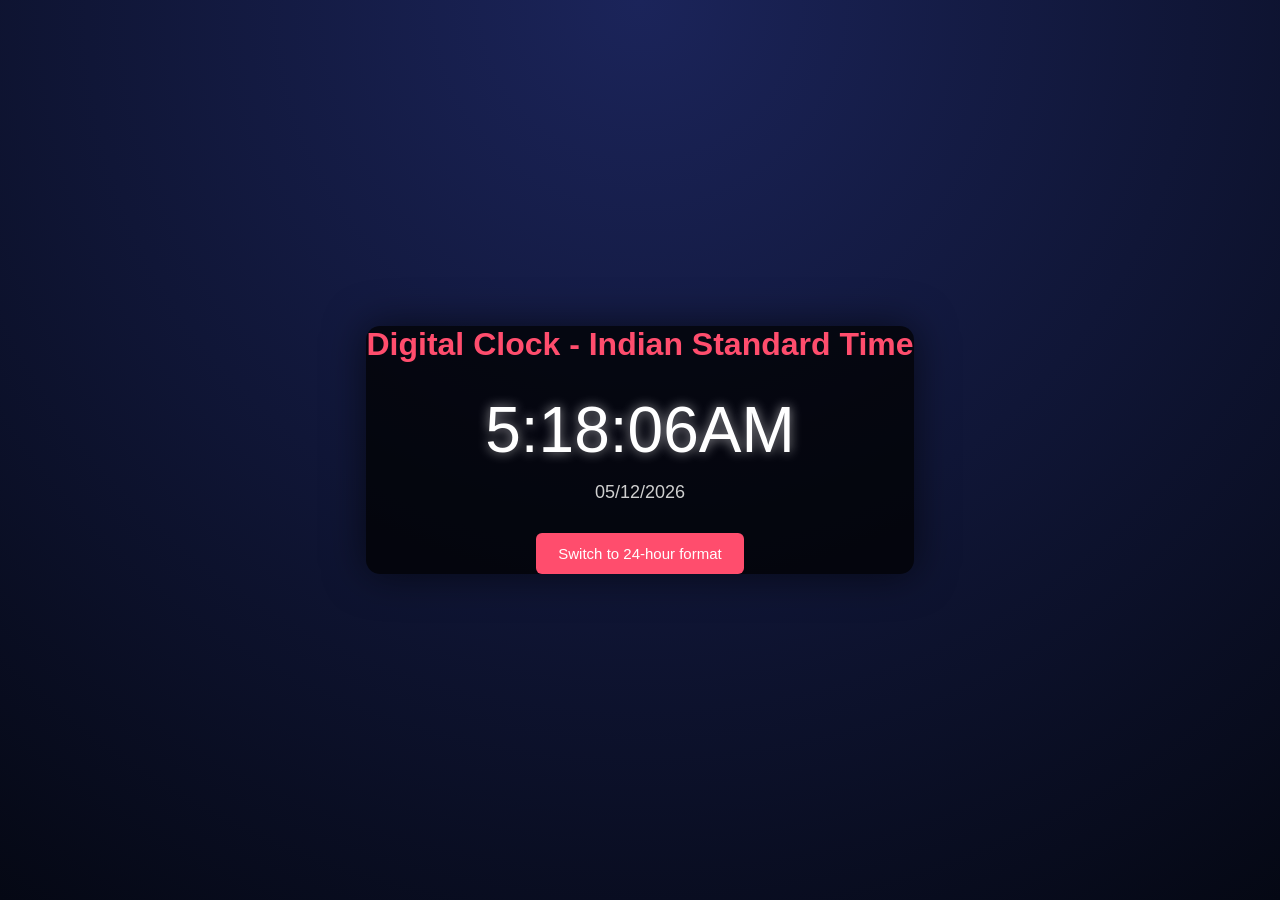
<file: Digital Clock Project/index.html>
<!DOCTYPE html>
<html lang="en">
<head>
    <meta charset="UTF-8">
    <meta name="viewport" content="width=device-width, initial-scale=1.0">
    <title>Digital Clock</title>
    <link rel="stylesheet" href="style.css">
</head>
<body>
<div class="container">
    <div class="clock-card">
        <h1>Digital Clock - Indian Standard Time</h1>
        <div id="time" class="time">21:08:30 </div>
        <div id="date" class="date">05/02/2026</div>
        <button id="toggle-btn">Switch to 24-hour format</button> 
    </div>
</div>

    <script src="script.js"></script>
</body>
</html>
</file>
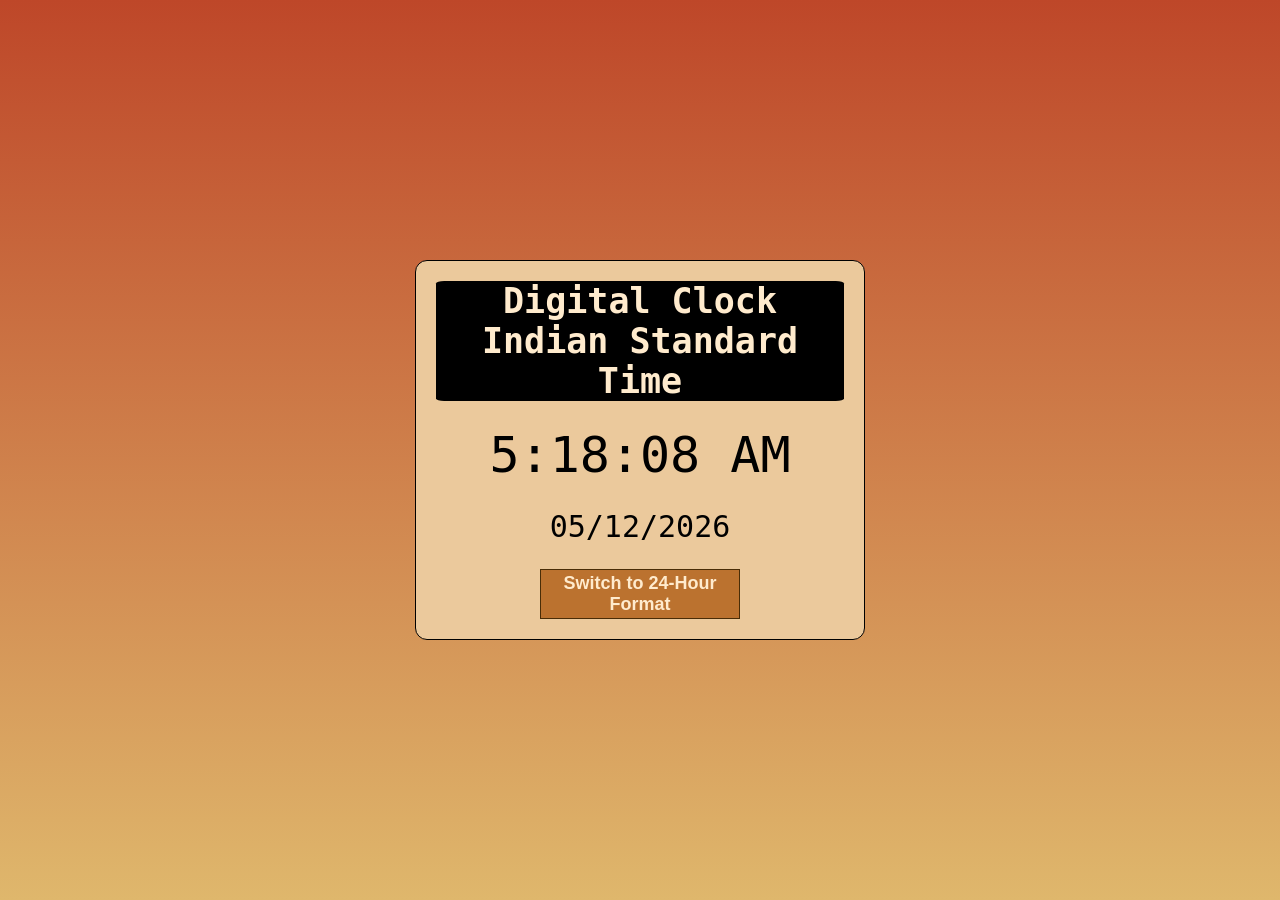
<file: Digital Clock-Indian Standard Time/index.html>
<!DOCTYPE html>
<html lang="en">
<head>
    <meta charset="UTF-8">
    <meta name="viewport" content="width=device-width, initial-scale=1.0">
    <title>Digital Clock</title>
    <link rel="stylesheet" href="style.css">
</head>
<body>
<div class="container">
    <div class="clock-card">
        <h1>Digital Clock <br>Indian Standard Time </h1>
        <div id="time" class="time">00:00:00 </div> 
        <div id="date"> 0/0/0</div>

    </div>
        <button id="toggle-btn">Switch to 24-Hour Format</button>
</div>

    <script src="script.js"></script>
</body>
</html>
</file>
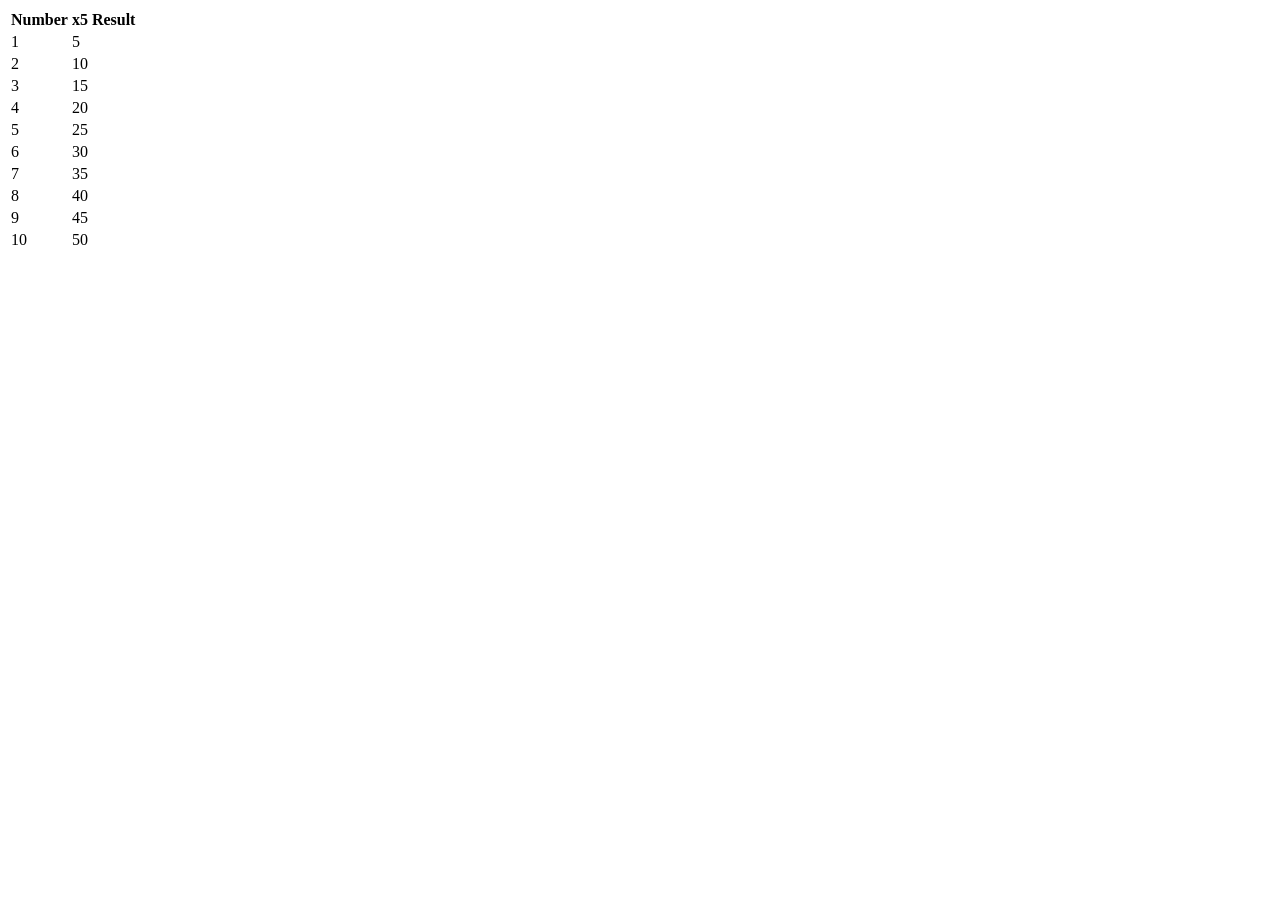
<file: Manipulating Dom Elements -1/index.html>
<!DOCTYPE html>
<html lang="en">
<head>
    <meta charset="UTF-8">
    <meta name="viewport" content="width=device-width, initial-scale=1.0">
    <Link rel="stylesheet" href="style.css">
    
    <title>Multiplication table </title>
</head>
<body>
<table id="multiplicationTable">
    
</table>
<script src="script.js">
</script>
</body>
</html>
</file>
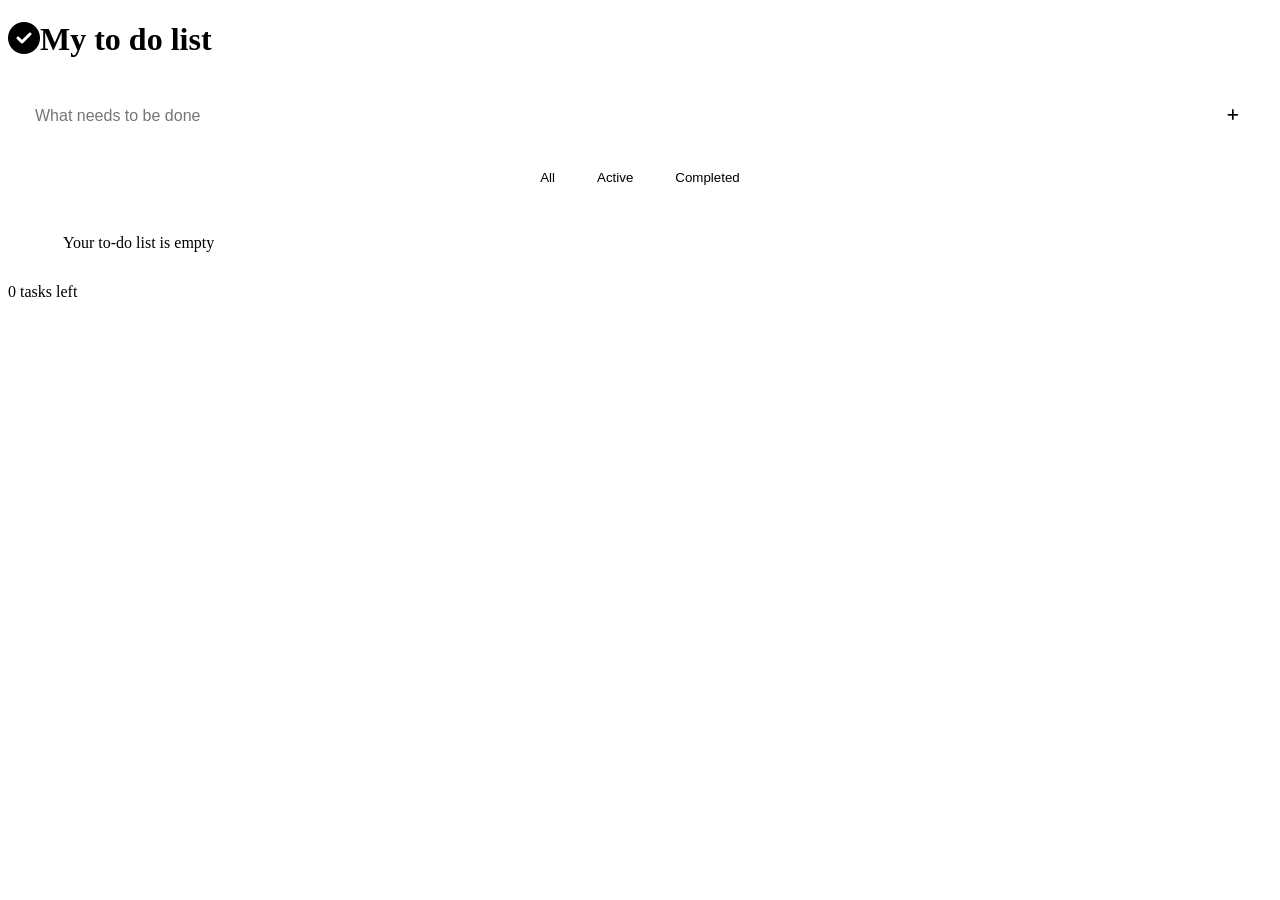
<file: unit 3(to do list)/index.html>
<!DOCTYPE html>
<html lang="en">
<head>
    <meta charset="UTF-8">
    <meta name="viewport" content="width=device-width, initial-scale=1.0">
    <title>list</title>
    <link rel="stylesheet" href="style.css">
    <link rel="stylesheet" href="https://cdnjs.cloudflare.com/ajax/libs/font-awesome/6.4.0/css/all.min.css">
</head>
<body>
<div class="container">
        <div class="head">
            <h1><i class="fa-solid fa-check-circle"></i>My to do list</h1>
        </div>
        <div id="te">
            <input type="text" placeholder="What needs to be done" class="text">
            <button class="btn"><i class="fas fa-plus" color="white"></i></button>
        </div>
        <div class="filters">
            <button class="filterBtn active" data-filter="all">All</button>
            <button class="filterBtn" data-filter="active">Active</button>
            <button class="filterBtn" data-filter="completed">Completed</button>
        </div>
        <div>
            <ul>
                
                </ul>
                <span id="count">0 tasks left</span>
        </div>
    </div>
    <script src="script.js" defer></script>
</body>
</html>
</file>
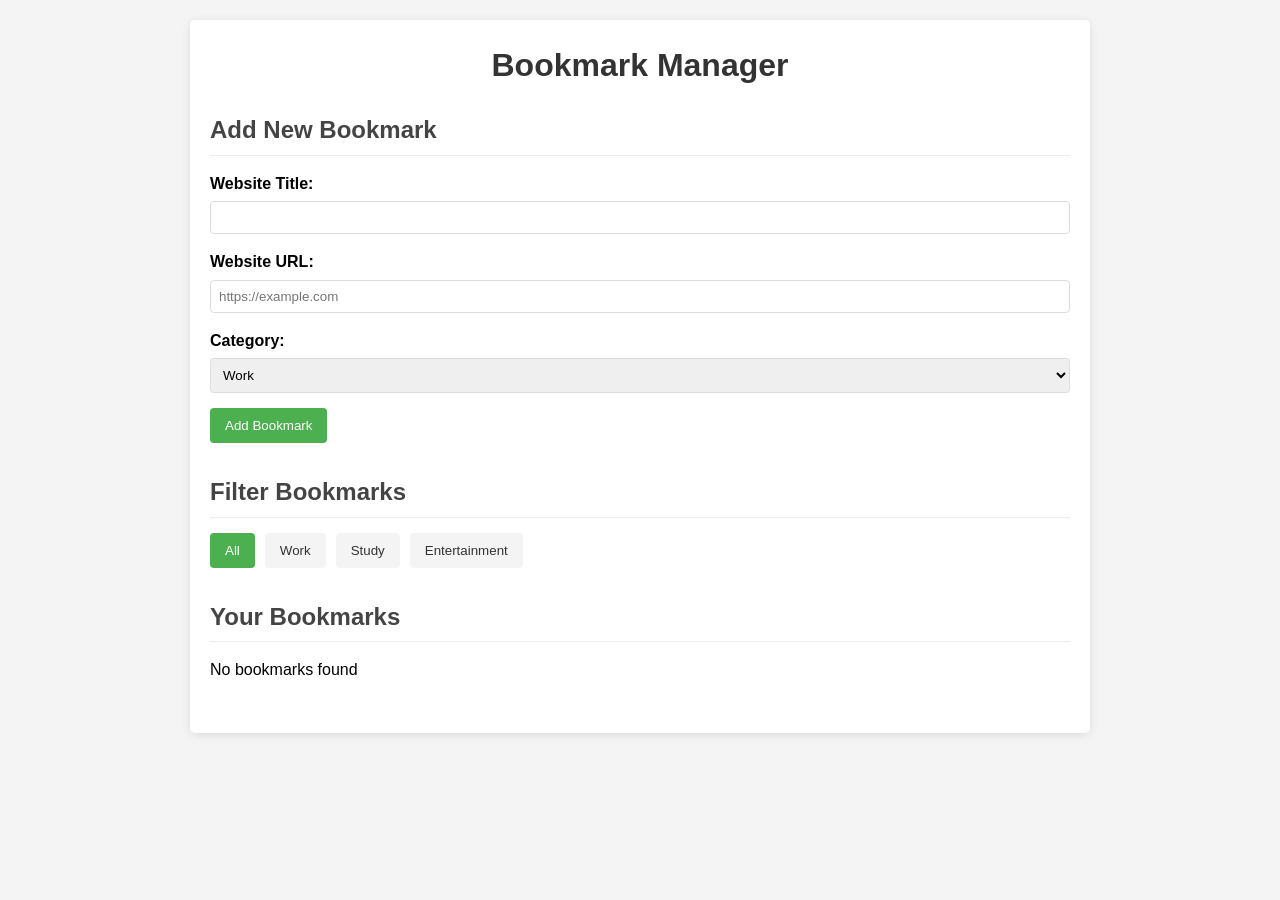
<file: unit-4 (Bookmark manager)/index.html>
<!DOCTYPE html>
<html lang="en">
<head>
    <meta charset="UTF-8" />
    <meta name="viewport" content="width=device-width, initial-scale=1.0" />
    <title>Bookmark Manager</title>
    <link rel="stylesheet" href="style.css" />
</head>
<body>
    <div class="container">
        <h1>Bookmark Manager</h1>

        <div class="add-bookmark-form">
            <h2>Add New Bookmark</h2>
            <form id="bookmarkForm">
                <div class="form-group">
                    <label for="websiteTitle">Website Title:</label>
                    <input type="text" id="websiteTitle" required />
                </div>

                <div class="form-group">
                    <label for="websiteUrl">Website URL:</label>
                    <input
                        type="url"
                        id="websiteUrl"
                        required
                        placeholder="https://example.com"
                    />
                </div>

                <div class="form-group">
                    <label for="category">Category:</label>
                    <select id="category">
                        <option value="Work">Work</option>
                        <option value="Study">Study</option>
                        <option value="Entertainment">Entertainment</option>
                    </select>
                </div>

                <button type="submit">Add Bookmark</button>
            </form>
        </div>

        <div class="filter-section">
            <h2>Filter Bookmarks</h2>
            <div class="filter-buttons">
                <button class="filter-btn active" data-category="All">All</button>
                <button class="filter-btn" data-category="Work">Work</button>
                <button class="filter-btn" data-category="Study">Study</button>
                <button class="filter-btn" data-category="Entertainment">Entertainment</button>
            </div>
        </div>

        <div class="bookmarks-container">
            <h2>Your Bookmarks</h2>
            <div id="bookmarksList"></div>
        </div>
    </div>

    <script src="script.js"></script>
</body>
</html>
</file>
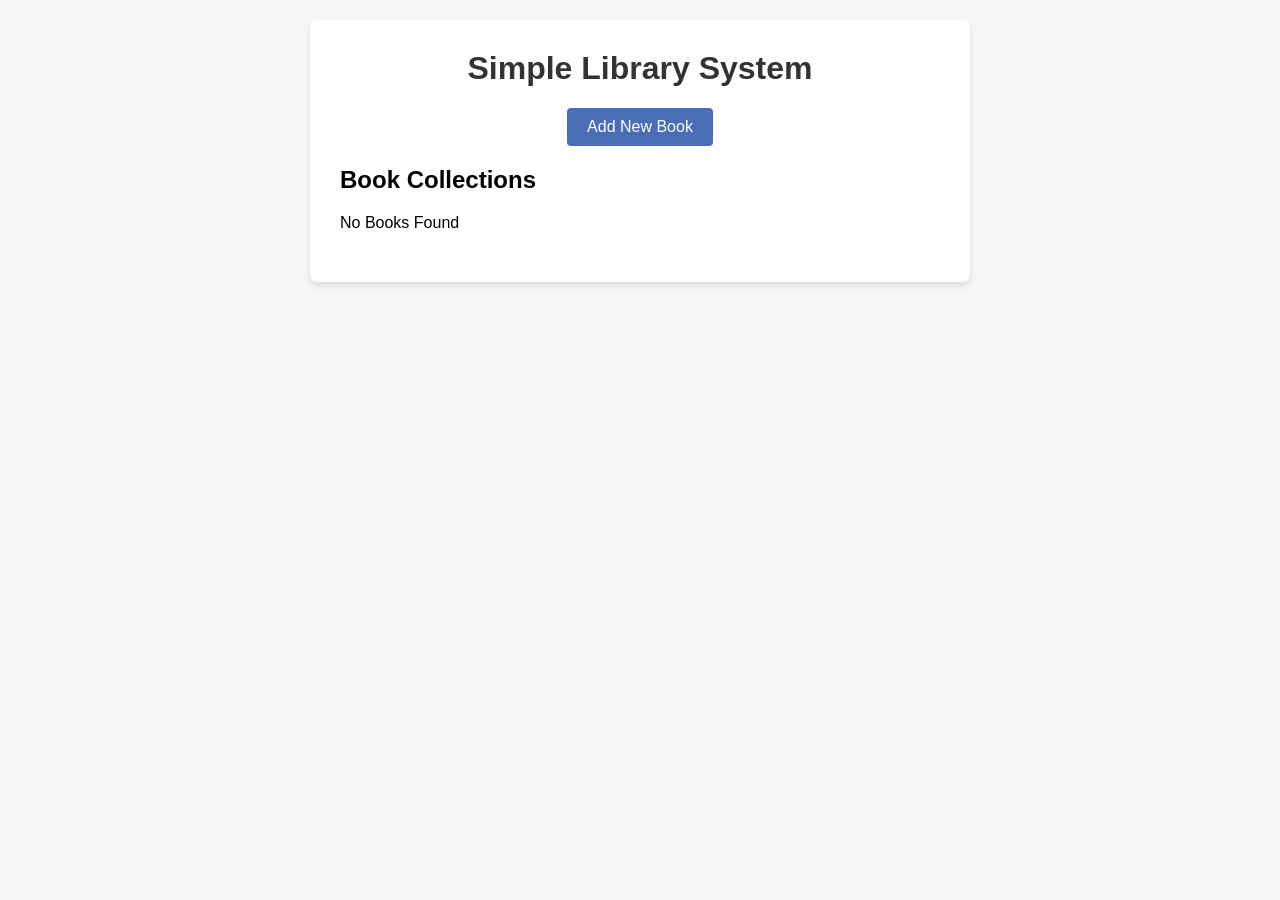
<file: Unit-5(complex DOM elements)/index.html>
<!DOCTYPE html>
<html lang="en">
<head>
    <meta charset="UTF-8" />
    <meta name="viewport" content="width=device-width, initial-scale=1.0" />
    <title>Library Management System</title>
    <link rel="stylesheet" href="style.css" />
</head>
<body>
    <div class="container">
        <header>
            <h1>Simple Library System</h1>
        </header>

        <main>
            <div class="button-container">
                <button id="toggle-form" class="toggle-btn">Add New Book</button>
            </div>

            <section class="add-book-section" style="display: none;">
                <h2>Add New Book</h2>
                <form id="book-form">
                    <div class="form-row">
                        <div class="form-group">
                            <label for="title">Title:</label>
                            <input type="text" id="title" required />
                        </div>
                        <div class="form-group">
                            <label for="author">Author:</label>
                            <input type="text" id="author" required />
                        </div>
                    </div>

                    <div class="form-group">
                        <label for="type">Book Type:</label>
                        <select id="type">
                            <option value="physical">Physical Book</option>
                            <option value="ebook">E-Book</option>
                        </select>
                    </div>

                    <div id="ebook-details" class="form-group" style="display: none;">
                        <label for="fileSize">File Size (MB):</label>
                        <input type="number" id="file-size" min="1" value="1" />
                    </div>

                    <button type="submit" class="btn-primary">Add Book</button>
                </form>
            </section>

            <section class="library-section">
                <h2>Book Collections</h2>
                <div id="book-list" class="book-grid"></div>
            </section>
        </main>
    </div>

    <script src="script.js"></script>
</body>
</html>
</file>
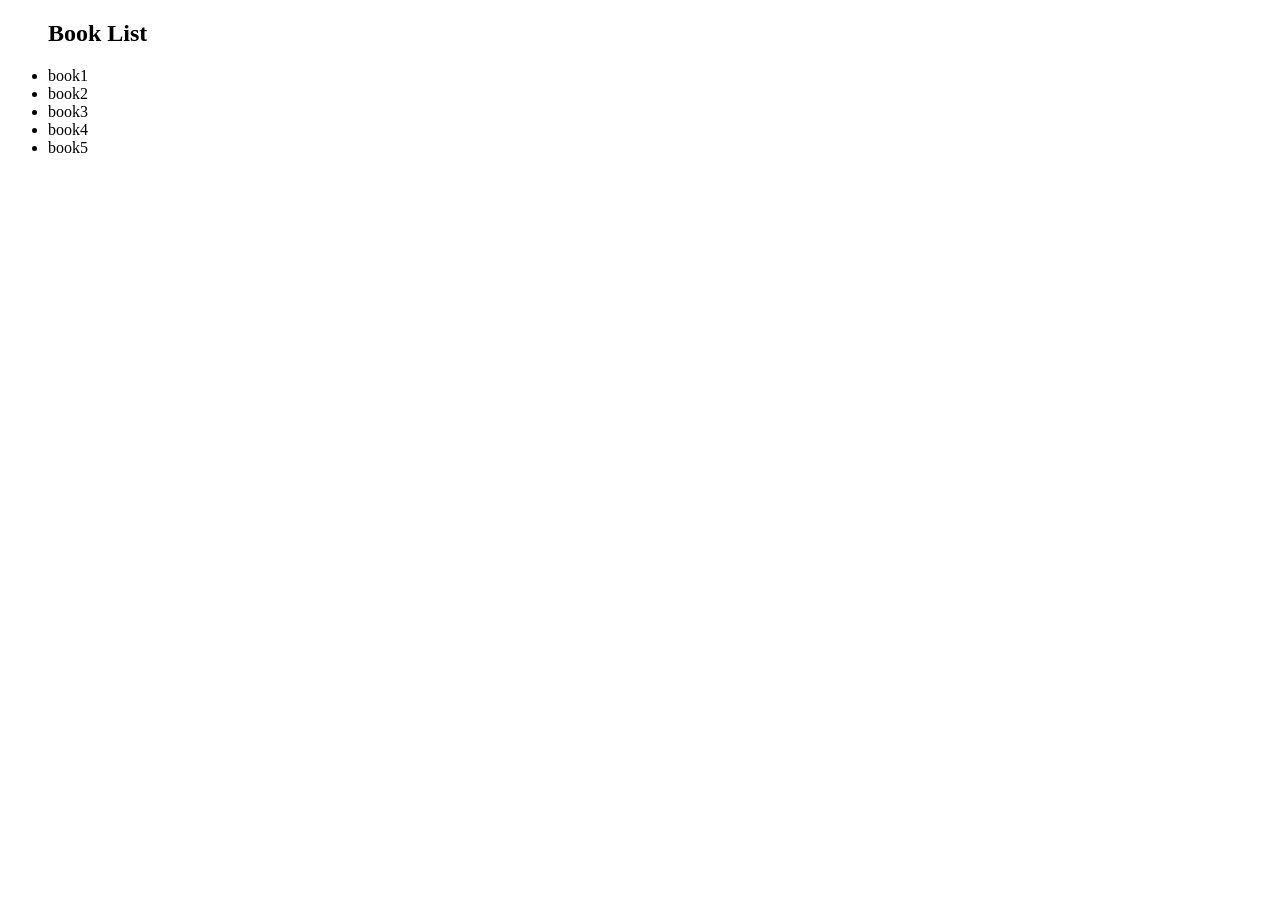
<file: Manipulating Dom Elements -1/list of favourite books/index.html>
<!DOCTYPE html>
<html lang="en">
<head>
    <meta charset="UTF-8">
    <meta name="viewport" content="width=device-width, initial-scale=1.0">
    <title>Document</title>
</head>
<body>
    <ul id="booklist">
<h2>Book List</h2>
    </ul>
    <script src="script.js"></script>
</body>
</html>
</file>
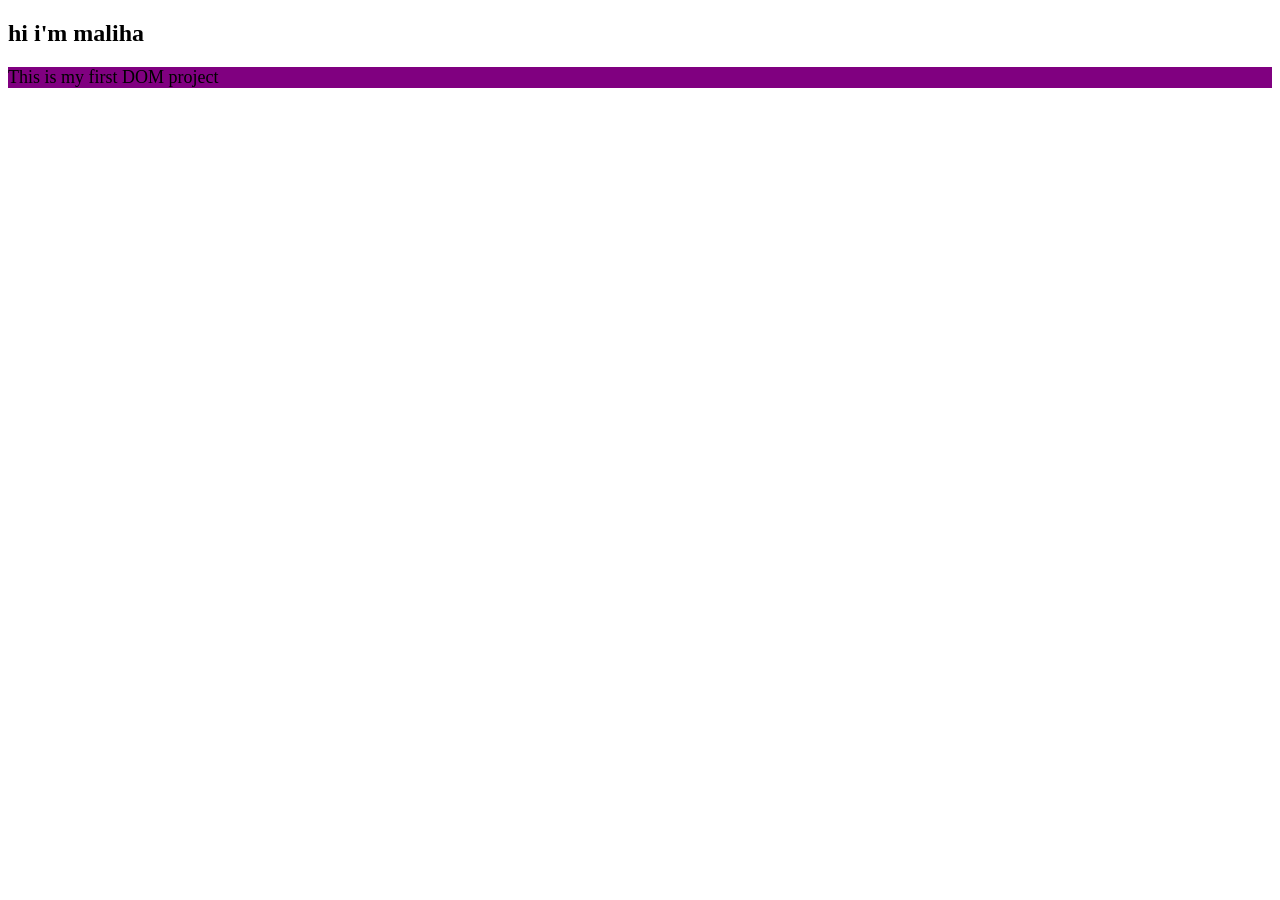
<file: Manipulating Dom Elements -1/personal greeting page/index.html>
<!DOCTYPE html>
<html lang="en">
<head>
<meta charset="UTF-8">
<meta name="viewport" content="width=device-width, initial-scale=1.0">
<Link rel="stylesheet" href="style.css">
<title>Personal Greetings</title>
</head>
 <body>
    <h2 id="greeting">
       Hi!
    </h2>
    <p id="intro">

This is my first DOM project
     </p>
<script src="script.js">
</script>
</body>
</html>
</file>
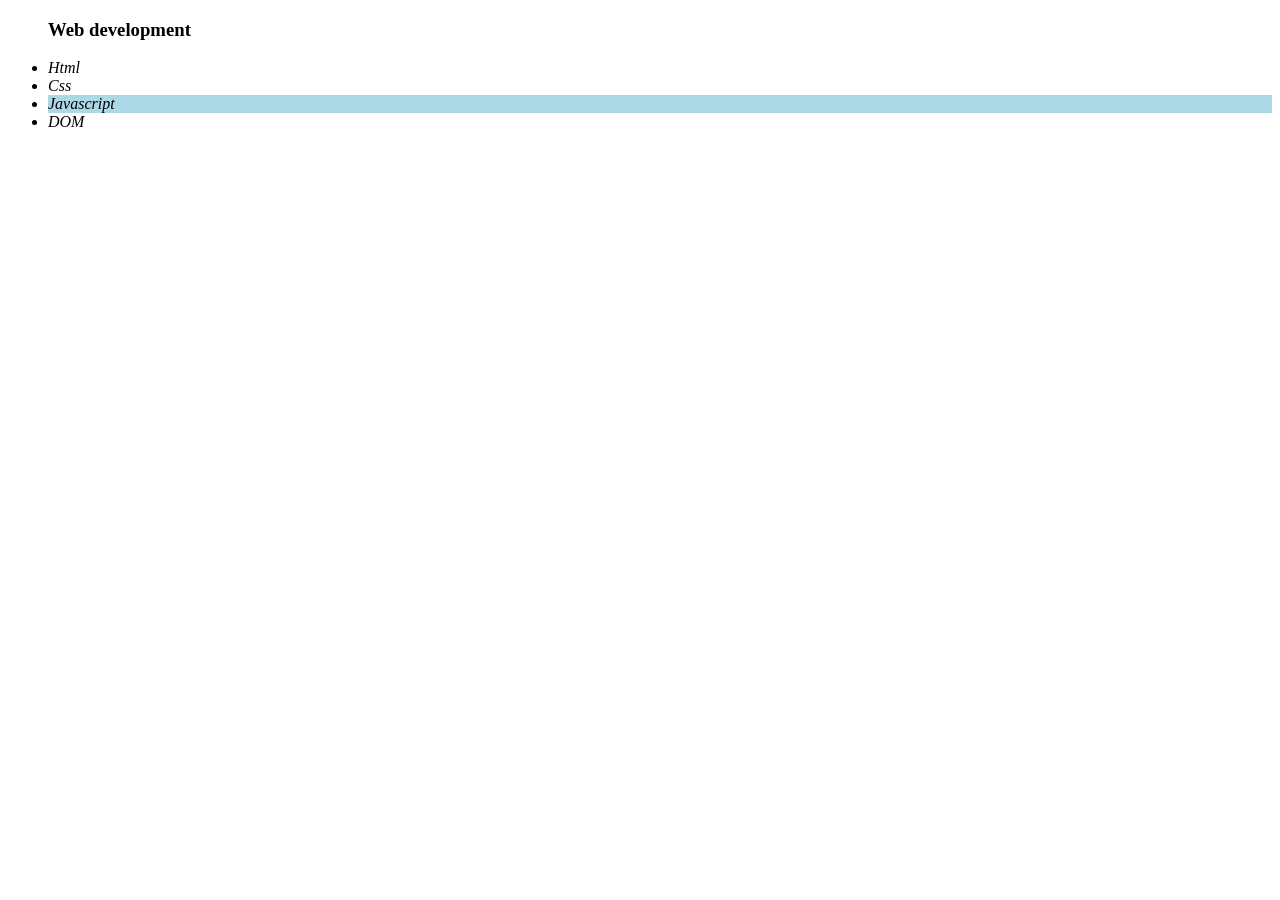
<file: Manipulating Dom Elements -1/style your to do list/index.html>
<!DOCTYPE html>
<html lang="en">
<head>
    <meta charset="UTF-8">
    <meta name="viewport" content="width=device-width, initial-scale=1.0">
    <title>Document</title>
</head>
<body>
    <ul>
        <h3>Web development </h3>
        <li class="task">Html</li>
        <li class="task">Css</li>
        <li class="task">Javascript</li>
        <li class="task">DOM</li>
    </ul>
    <script src="script.js"></script>
</body>

</html>
</file>
<file: Digital Clock Project/style.css>
*{
    margin:0;
    padding:0;
    box-sizing: border-box;
    font-family: sans-serif;
}
body{
    height:100vh;
    background: radial-gradient(circle at top,#1b245a, #050814);
    display:flex;
    justify-content: center;
    align-items: center;
}
.container{
    text-align: center;
}
.clock-card{
    background: rgba(0,0,0,0.75);
    padding:40px 60pxl;
    border-radius:14px;
    box-shadow:0 0 40px rgba(0,0,0,0.6);
}
.clock-card h1{
    color:#ff4d6d;
    margin-bottom: 30px;
}
.time{
    font-size: 64px;
    color:white;
    margin-bottom: 15px;
    text-shadow:0 0 12px rgba(255,255,255,0.6)
}
.date{
    color:#cfcfcf;
    font-size:18px;
    margin-bottom: 30px;
}
button{
    background: #ff4d6d;
    color:white;
    border:none;
    padding:12px 22px;
    border-radius:6px;
    font-size:15px;
    cursor: pointer;
    transition:background 0.3s ease;
}
button:hover{
    background: #ff2e55;
}
</file>
<file: Digital Clock-Indian Standard Time/style.css>
*{
    margin : 0;
    padding:0;
    box-sizing: border-box;
}

body{
    background:linear-gradient(rgb(190, 71, 41),rgb(223, 183, 108));
    display:flex;
    justify-content: center;
    align-items: center;
    min-height: 100vh;
    font-family: monospace;
}
.container{
    text-align: center;
    background-color: rgb(235, 201, 156);
    width:90%;
    max-width:450px;
    padding:20px 20px;
    border-radius: 12px;
    border: 1px solid black;
}
h1{
    background-color: black;
color:blanchedalmond;
font-size:35px;
border-radius: 2%;
}
#time{
    font-size:50px;
    margin:25px 0;
}
#date{
    font-size: 30px;
    margin:25px 0;
}
#toggle-btn{
    background-color: rgb(187, 114, 47);
    color: blanchedalmond;
    height:50px;
    width:200px;
    cursor: pointer;
    font-weight: 700;
    font-size: 18px;
    border: 1px solid rgb(73, 45, 7);
}
#toggle-btn:hover{
 background-color: blanchedalmond;
 color:rgb(197, 113, 18);
}
#toggle-btn:active{
    background-color: #211512;
    transition: scale(0.98);
}
    
@media (max-width: 400px) {
    h1 {
        font-size: 28px;
    }
    #time {
        font-size: 40px;
    }
    #date {
        font-size: 24px;
    }
    .container {
        border-radius: 35px; 
        padding: 30px 15px;
    }
}
</file>
<file: Manipulating Dom Elements -1/style.css>
div{
    border: 2px solid black;
    display: flex;
    align-content: center;
}
</file>
<file: unit 3(to do list)/style.css>
/* INPUT AREA */
#te {
    display: flex;
    padding: 15px;
    gap: 10px;
}

.text {
    flex: 1;
    padding: 12px;
    font-size: 1rem;
    border-radius: 6px;
    border: 2px solid var(--light-gray);
}

.text:focus {
    outline: none;
    border-color: var(--primary-color);
}

/* ADD BUTTON */
.btn {
    padding: 12px 18px;
    background-color: var(--primary-color);
    border: none;
    border-radius: 6px;
    cursor: pointer;
    transition: background-color 0.3s ease;
}

.btn i {
    color: var(--white);
}

.btn:hover {
    background-color: var(--secondary-color);
}

/* FILTERS */
.filters {
    display: flex;
    justify-content: center;
    padding: 10px;
    background-color: var(--light-gray);
    gap: 10px;
    flex-wrap: wrap;
}

.filterBtn {
    padding: 8px 16px;
    border: none;
    border-radius: 4px;
    background: none;
    cursor: pointer;
    font-weight: 500;
    color: var(--dark-gray);
}

.filterBtn:hover {
    background-color: rgba(0, 0, 0, 0.05);
}

.filterBtn.active {
    background-color: var(--primary-color);
    color: var(--white);
}

/* TASK LIST */
ul {
    list-style: none;
    border-top: 1px solid var(--medium-gray);
    border-bottom: 1px solid var(--medium-gray);
    flex: 1 1 auto;
    overflow-y: auto;
}

/* TASK ITEM */
li {
    display: flex;
    align-items: center;
    padding: 15px;
    border-bottom: 1px solid var(--medium-gray);
}

li:hover {
    background-color: var(--light-gray);
}

/* CHECKBOX */
ul input[type="checkbox"] {
    width: 20px;
    height: 20px;
    margin-right: 15px;
    cursor: pointer;
    accent-color: var(--success-color);
}

/* TASK TEXT */
ul span {
    flex: 1;
    word-break: break-word;
}

/* COMPLETED TASK */
.completed {
    text-decoration: line-through;
    color: var(--dark-gray);
}

/* DELETE BUTTON */
.delBtn {
    background: none;
    border: none;
    cursor: pointer;
    font-size: 1rem;
}

li i {
    color: var(--danger-color);
    visibility: hidden;
}

li:hover i {
    visibility: visible;
}

/* EMPTY MESSAGE */
.empty {
    padding: 20px;
    text-align: center;
    font-style: italic;
    color: var(--dark-gray);
}

/* FOOTER */
.list-footer {
    display: flex;
    justify-content: space-between;
    align-items: center;
    margin-top: auto;
    padding: 15px;
    background-color: var(--light-gray);
    flex-wrap: wrap;
    gap: 10px;
    flex-shrink: 0;
}

.list-footer button {
    background: none;
    border: none;
    cursor: pointer;
    font-size: 0.9rem;
    color: var(--dark-gray);
}

.list-footer button:hover {
    color: var(--danger-color);
    text-decoration: underline;
}

/* COUNTER */
.Items {
    font-weight: 500;
}
</file>
<file: unit-4 (Bookmark manager)/style.css>
/* Universal selector: Resets margin, padding, and sets box-sizing for all elements */
* {
    margin: 0;
    padding: 0;
    box-sizing: border-box;
}

/* Body element: Sets default font, line height, background color, and padding */
body {
    font-family: Arial, sans-serif;
    line-height: 1.6;
    background-color: #f4f4f4;
    padding: 20px;
}

/* Container class: Sets max width, centers content, adds background, padding, border radius, and shadow */
.container {
    max-width: 900px;
    margin: 0 auto;
    background-color: white;
    padding: 20px;
    border-radius: 5px;
    box-shadow: 0 2px 10px rgba(0, 0, 0, 0.1);
}

/* H1 element: Centers text, adds bottom margin, and sets color */
h1 {
    text-align: center;
    margin-bottom: 20px;
    color: #333;
}

/* H2 element: Sets color, adds bottom margin, border, and padding */
h2 {
    color: #444;
    margin-bottom: 15px;
    border-bottom: 1px solid #eee;
    padding-bottom: 5px;
}

/* Form group class: Adds bottom margin */
.form-group {
    margin-bottom: 15px;
}

/* Label within form group: Sets display to block, adds bottom margin, and sets font weight */
.form-group label {
    display: block;
    margin-bottom: 5px;
    font-weight: bold;
}

/* Input and select elements within form group: Sets width to 100%, adds padding, border, and border radius */
.form-group input,
.form-group select {
    width: 100%;
    padding: 8px;
    border: 1px solid #ddd;
    border-radius: 4px;
}

/* Button element: Sets background color, text color, removes border, adds padding, cursor style, and border radius */
button {
    background-color: #4caf50;
    color: white;
    border: none;
    padding: 10px 15px;
    cursor: pointer;
    border-radius: 4px;
}

/* Button hover state: Changes background color on hover */
button:hover {
    background-color: #45a049;
}

/* Add bookmark form, filter section, and bookmarks container classes: Adds bottom margin */
.add-bookmark-form,
.filter-section,
.bookmarks-container {
    margin-bottom: 30px;
}

/* Filter buttons container class: Sets display to flex, adds gap between items, and bottom margin */
.filter-buttons {
    display: flex;
    gap: 10px;
    margin-bottom: 15px;
}

/* Filter button class: Sets background color and text color */
.filter-btn {
    background-color: #f4f4f4;
    color: #333;
}

/* Active filter button class: Sets background color and text color for the active button */
.filter-btn.active {
    background-color: #4caf50;
    color: white;
}

/* Bookmark item class: Sets background color, left border, padding, bottom margin, border radius, flex display, justifies content, and aligns items */
.bookmark-item {
    background-color: #f9f9f9;
    border-left: 4px solid #4caf50;
    padding: 15px;
    margin-bottom: 10px;
    border-radius: 4px;
    display: flex;
    justify-content: space-between;
    align-items: center;
}

/* H3 within bookmark info: Adds bottom margin */
.bookmark-info h3 {
    margin-bottom: 5px;
}

/* Bookmark category class: Sets display, padding, background color, border radius, font size, and top margin */
.bookmark-category {
    display: inline-block;
    padding: 2px 8px;
    background-color: #e6e6e6;
    border-radius: 10px;
    font-size: 0.8em;
    margin-top: 5px;
}

/* Bookmark link class: Sets text color and removes text decoration */
.bookmark-link {
    color: #4caf50;
    text-decoration: none;
}

/* Bookmark link hover state: Adds underline on hover */
.bookmark-link:hover {
    text-decoration: underline;
}
</file>
<file: Unit-5(complex DOM elements)/style.css>
/* Base Styles */
body {
    font-family: 'Segoe UI', Tahoma, Geneva, Verdana, sans-serif;
    background-color: #f4f7f6;
    margin: 0;
    padding: 20px;
    display: flex;
    justify-content: center;
}

.container {
    background-color: #ffffff;
    width: 100%;
    max-width: 600px;
    padding: 30px;
    border-radius: 8px;
    box-shadow: 0 4px 6px rgba(0, 0, 0, 0.1);
}

header h1 {
    text-align: center;
    color: #333;
    margin-top: 0;
}

/* Button Styling */
.button-container {
    display: flex;
    justify-content: center;
    margin-bottom: 20px;
}

.toggle-btn {
    background-color: #007bff;
    color: white;
    border: none;
    padding: 10px 20px;
    font-size: 16px;
    border-radius: 4px;
    cursor: pointer;
    transition: background-color 0.2s;
}

.toggle-btn:hover {
    background-color: #0056b3;
}

/* Form Section Styling */
.add-book-section {
    background-color: #f9f9f9;
    padding: 20px;
    border-radius: 6px;
    border: 1px solid #e2e8f0;
}

.add-book-section h2 {
    margin-top: 0;
    color: #444;
    font-size: 20px;
}

.form-row {
    display: flex;
    gap: 15px;
    margin-bottom: 15px;
}

.form-group {
    flex: 1;
    display: flex;
    flex-direction: column;
}

.form-group label {
    margin-bottom: 5px;
    font-weight: 600;
    color: #555;
}

.form-group input {
    padding: 8px;
    border: 1px solid #ccc;
    border-radius: 4px;
    font-size: 14px;
}

.form-group input:focus {
    border-color: #007bff;
    outline: none;
}

.submit-btn {
    background-color: #28a745;
    color: white;
    border: none;
    padding: 10px 15px;
    border-radius: 4px;
    cursor: pointer;
    width: 100%;
    font-size: 16px;
}

.submit-btn:hover {
    background-color: #218838;
}
/* Remove button styles: Sets background color and text color */
.btn-remove {
    background-color: #e74c3c;
    color: white;
}

/* Search bar container styles: Uses flexbox, adds bottom margin */
.search-bar {
    display: flex;
    margin-bottom: 20px;
}

/* Search bar input styles: Allows flexible growth, sets padding, border, and border radius */
.search-bar input {
    flex: 1;
    padding: 10px;
    border: 1px solid #ddd;
    border-radius: 4px 0 0 4px;
}

/* Search bar button styles: Sets padding, background, color, border, radius, and cursor */
.search-bar button {
    padding: 0 20px;
    background-color: #4a6eb5;
    color: white;
    border: none;
    border-radius: 0 4px 4px 0;
    cursor: pointer;
}

/* Filter options container styles: Uses flexbox, adds gap and bottom margin */
.filter-options {
    display: flex;
    gap: 10px;
    margin-bottom: 20px;
}

/* Filter options select styles: Allows flexible growth */
.filter-options select {
    flex: 1;
}

/* Modal styles: Hides modal by default, sets fixed position, z-index, dimensions, and background */
.modal {
    display: none;
    position: fixed;
    z-index: 999;
    left: 0;
    top: 0;
    width: 100%;
    height: 100%;
    background-color: rgba(0, 0, 0, 0.5);
}

/* Modal content styles: Sets background, margin, padding, width, radius, shadow, and position */
.modal-content {
    background-color: white;
    margin: 10% auto;
    padding: 30px;
    width: 50%;
    border-radius: 8px;
    box-shadow: 0 5px 15px rgba(0, 0, 0, 0.2);
    position: relative;
}

/* Close modal button styles: Sets position, font size, weight, and cursor */
.close-modal {
    position: absolute;
    right: 20px;
    top: 10px;
    font-size: 28px;
    font-weight: bold;
    cursor: pointer;
}

/* Modal actions container styles: Adds top margin, uses flexbox to align buttons, adds gap */
.modal-actions {
    margin-top: 20px;
    display: flex;
    justify-content: flex-end;
    gap: 10px;
}

/* Status badge styles: Displays inline-block, sets padding, radius, font size, color, and top margin */
.status-badge {
    display: inline-block;
    padding: 4px 8px;
    border-radius: 20px;
    font-size: 12px;
    color: white;
    margin-top: 5px;
}

/* Available status badge styles: Sets background color */
.status-available {
    background-color: #27ae60;
}

/* Borrowed status badge styles: Sets background color */
.status-borrowed {
    background-color: #e74c3c;
}

/* Ebook status badge styles: Sets background color */
.status-ebook {
    background-color: #3498db;
}

/* Add book and library section styles: Adds bottom margin */
.add-book-section,
.library-section {
    margin-bottom: 20px;
}

/* Button container styles: Centers text, adds bottom margin */
.button-container {
    text-align: center;
    margin-bottom: 20px;
}

/* Toggle button styles: Sets background, color, border, padding, radius, cursor, font size, and transition */
.toggle-btn {
    background-color: #4a6eb5;
    color: white;
    border: none;
    padding: 10px 20px;
    border-radius: 4px;
    cursor: pointer;
    font-size: 16px;
    transition: background-color 0.2s;
}

/* Toggle button hover styles: Changes background color on hover */
.toggle-btn:hover {
    background-color: #3a5894;
}

/* Fade-in animation keyframes */
@keyframes fadeIn {
    from {
        opacity: 0;
        transform: translateY(10px);
    }
    to {
        opacity: 1;
        transform: translateY(0);
    }
}
</file>
<file: Manipulating Dom Elements -1/personal greeting page/style.css>
p{
    background-color: lightblue;
}
</file>
